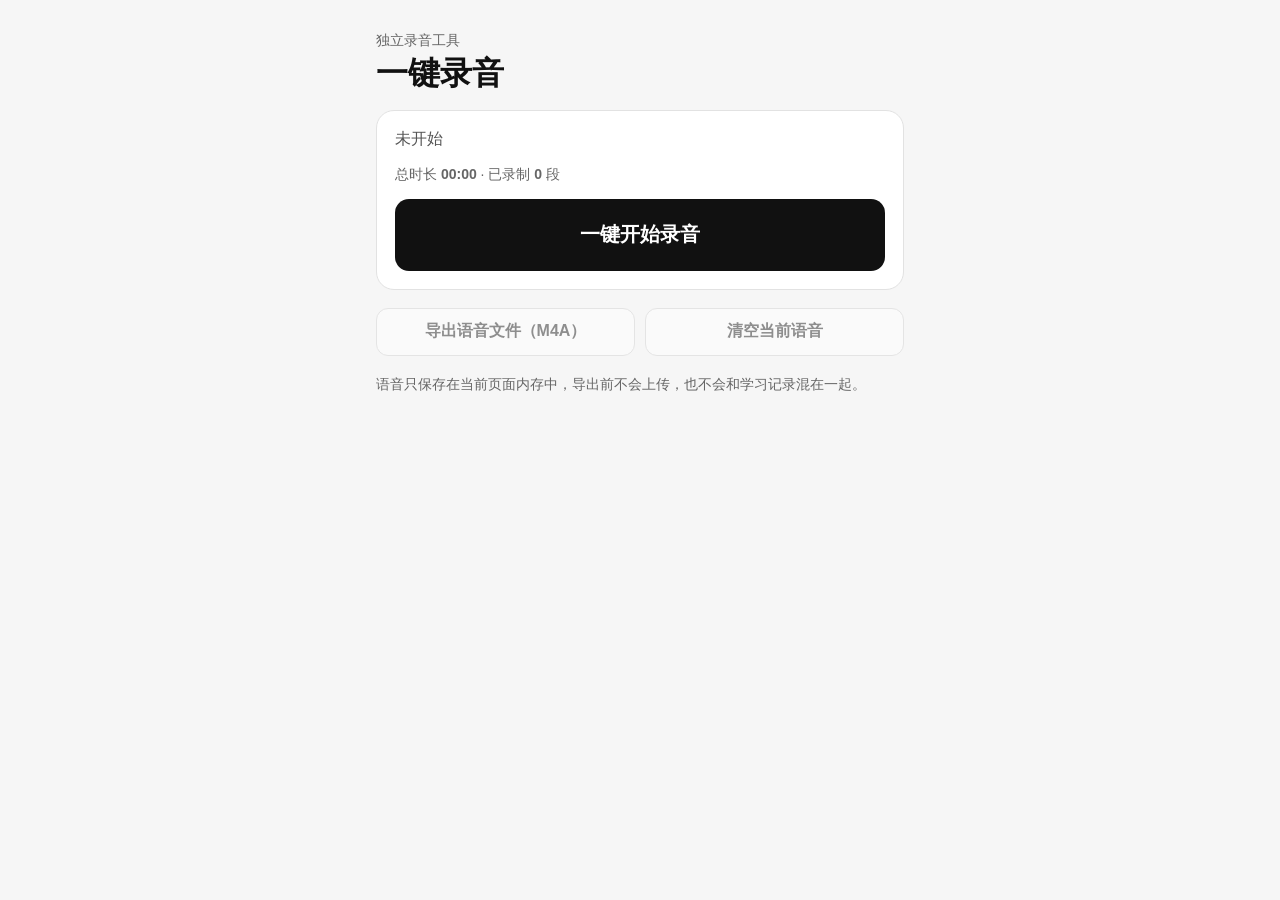
<file: index.html>
<!doctype html>
<html lang="zh-CN">
  <head>
    <meta charset="utf-8">
    <meta name="viewport" content="width=device-width, initial-scale=1, viewport-fit=cover">
    <meta name="theme-color" content="#111111">
    <meta name="description" content="独立手机端一键录音工具，支持暂停、继续和导出语音文件。">
    <meta name="mobile-web-app-capable" content="yes">
    <meta name="apple-mobile-web-app-capable" content="yes">
    <meta name="apple-mobile-web-app-title" content="一键录音">
    <meta name="apple-mobile-web-app-status-bar-style" content="black-translucent">
    <title>一键录音</title>
    <link rel="manifest" href="./manifest.webmanifest">
    <link rel="icon" type="image/svg+xml" href="./icons/icon.svg">
    <link rel="stylesheet" href="./styles.css">
  </head>
  <body>
    <main class="app">
      <header class="header">
        <p class="eyebrow">独立录音工具</p>
        <h1>一键录音</h1>
        <p id="supportMessage" class="notice" hidden>
          当前浏览器不支持直接导出 m4a，请换用 Safari 或支持 m4a 的浏览器。
        </p>
      </header>

      <section class="recorder" aria-live="polite">
        <p id="statusText" class="status">未开始</p>
        <p class="duration">总时长 <strong id="durationText">00:00</strong> · 已录制 <strong id="segmentCount">0</strong> 段</p>
        <button id="recordButton" class="record-button" type="button">一键开始录音</button>
      </section>

      <section class="tools" aria-label="语音文件操作">
        <button id="exportButton" class="tool-button" type="button" disabled>导出语音文件（M4A）</button>
        <button id="clearButton" class="tool-button subtle" type="button" disabled>清空当前语音</button>
      </section>

      <p class="privacy-note">语音只保存在当前页面内存中，导出前不会上传，也不会和学习记录混在一起。</p>
    </main>

    <script src="./app.js" defer></script>
  </body>
</html>
</file>
<file: styles.css>
:root {
  color-scheme: light;
  font-family: -apple-system, BlinkMacSystemFont, "Segoe UI", sans-serif;
  background: #f6f6f6;
  color: #111111;
}

* {
  box-sizing: border-box;
}

html,
body {
  min-height: 100%;
  margin: 0;
}

body {
  background: #f6f6f6;
  -webkit-font-smoothing: antialiased;
}

button,
input,
textarea {
  font: inherit;
}

.app {
  width: min(100%, 560px);
  min-height: 100svh;
  margin: 0 auto;
  padding: max(24px, env(safe-area-inset-top)) 16px max(22px, env(safe-area-inset-bottom));
  display: grid;
  align-content: start;
  gap: 18px;
}

.header {
  padding-top: 8px;
}

.eyebrow {
  margin: 0 0 6px;
  color: #666666;
  font-size: 14px;
}

h1,
h2,
p {
  margin: 0;
}

h1 {
  font-size: 32px;
  line-height: 1.12;
  letter-spacing: 0;
}

h2 {
  font-size: 18px;
}

.notice {
  margin-top: 14px;
  padding: 12px 14px;
  border: 1px solid #d2d2d2;
  border-radius: 10px;
  background: #ffffff;
  color: #333333;
  line-height: 1.5;
}

.recorder {
  border: 1px solid #e2e2e2;
  border-radius: 18px;
  background: #ffffff;
}

.recorder {
  padding: 18px;
  display: grid;
  gap: 14px;
}

.status {
  color: #555555;
  font-size: 16px;
}

.status.recording {
  color: #111111;
  font-weight: 700;
}

.duration,
.privacy-note {
  color: #666666;
  font-size: 14px;
  line-height: 1.5;
}

.record-button {
  width: 100%;
  min-height: 72px;
  border: 0;
  border-radius: 14px;
  background: #111111;
  color: #ffffff;
  cursor: pointer;
  font-size: 20px;
  font-weight: 750;
}

.record-button.recording {
  background: #444444;
}

.tools {
  display: grid;
  grid-template-columns: 1fr 1fr;
  gap: 10px;
}

.tool-button {
  min-height: 48px;
  border: 1px solid #d0d0d0;
  border-radius: 12px;
  background: #ffffff;
  color: #111111;
  cursor: pointer;
  display: grid;
  place-items: center;
  text-align: center;
  text-decoration: none;
  font-weight: 650;
}

button:focus-visible {
  outline: 3px solid #111111;
  outline-offset: 3px;
}

button:disabled {
  cursor: not-allowed;
  opacity: 0.45;
}

@media (max-width: 360px) {
  .app {
    padding-left: 12px;
    padding-right: 12px;
  }

  h1 {
    font-size: 28px;
  }

  .tools {
    grid-template-columns: 1fr;
  }
}
</file>
